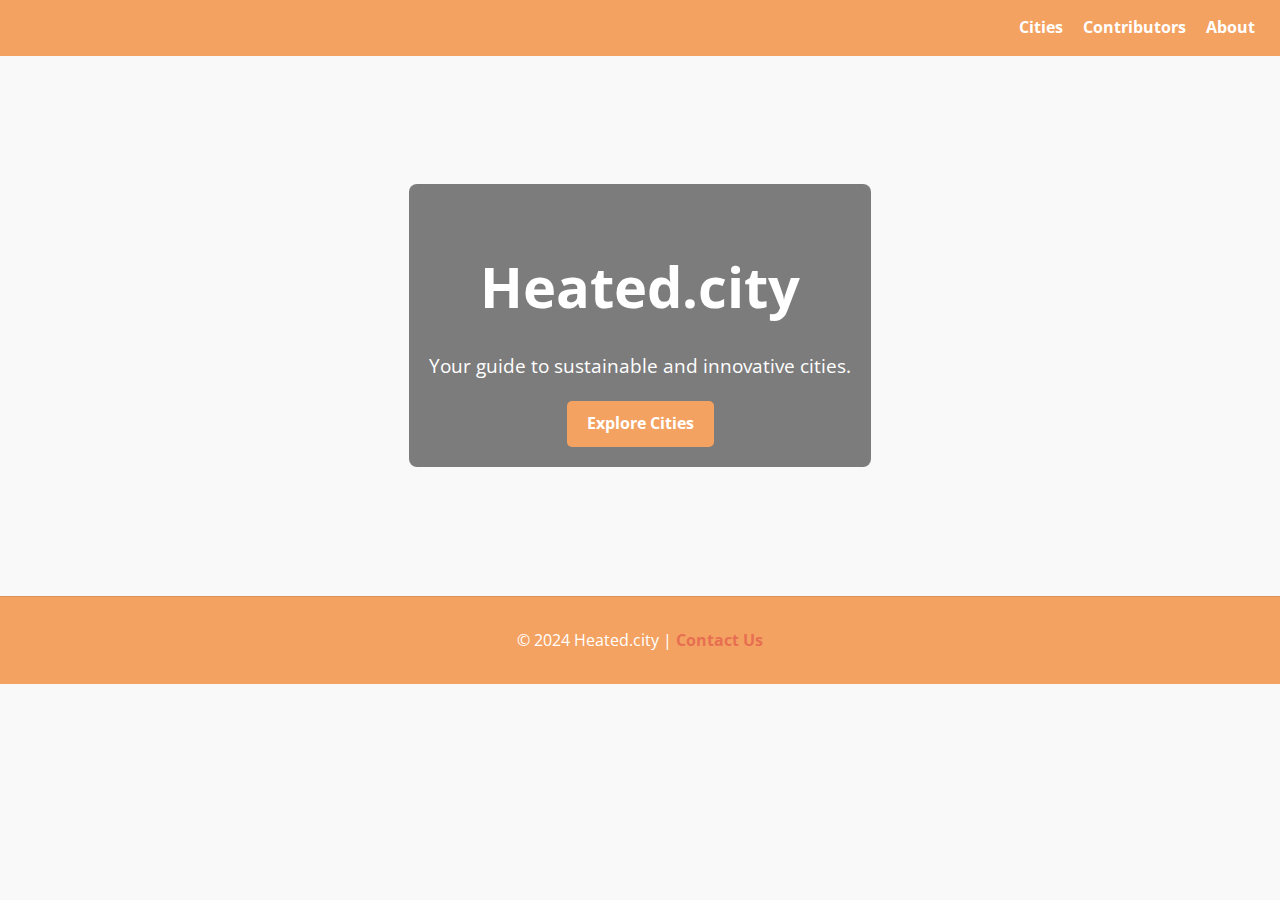
<file: index.html>
<!DOCTYPE html>
<html lang="en">
<head>
    <meta charset="UTF-8">
    <meta name="viewport" content="width=device-width, initial-scale=1.0">
    <meta name="description" content="Discover sustainable, innovative urban solutions with Heated.city. Your guide to the future of cities.">
    <meta name="keywords" content="sustainability, urban planning, future cities, innovation, Heated.city">
    <meta name="author" content="Heated.city">
    <title>Heated.city | Sustainable Urban Visions</title>
    <link href="https://fonts.googleapis.com/css2?family=Open+Sans:wght@300;400;700&display=swap" rel="stylesheet">
    <link rel="stylesheet" href="css/styles.css">
</head>
<body>
    <!-- Navigation -->
    <nav>
        <div class="logo"><a href="index.html">Heated.city</a></div>
        <ul>
            <li><a href="cities.html">Cities</a></li>
            <li><a href="contributors.html">Contributors</a></li>
            <li><a href="about.html">About</a></li>
        </ul>
    </nav>

    <!-- Header -->
    <header class="global-header">
        <div class="slideshow" aria-label="City Highlights">
            <img src="img/city1.png" alt="Futuristic skyline of a sustainable city" class="active">
            <img src="img/city2.png" alt="Green urban park in a modern city">
            <img src="img/city3.png" alt="Innovative city architecture by the water">
        </div>
        <div class="content">
            <h1>Heated.city</h1>
            <p>Your guide to sustainable and innovative cities.</p>
            <a href="cities.html" class="cta-button">Explore Cities</a>
        </div>
    </header>

    <!-- Footer -->
    <footer>
        <p>&copy; 2024 Heated.city | <a href="contact.html">Contact Us</a></p>
    </footer>

    <!-- Scripts -->
    <script src="js/main.js"></script>
</body>
</html>
</file>
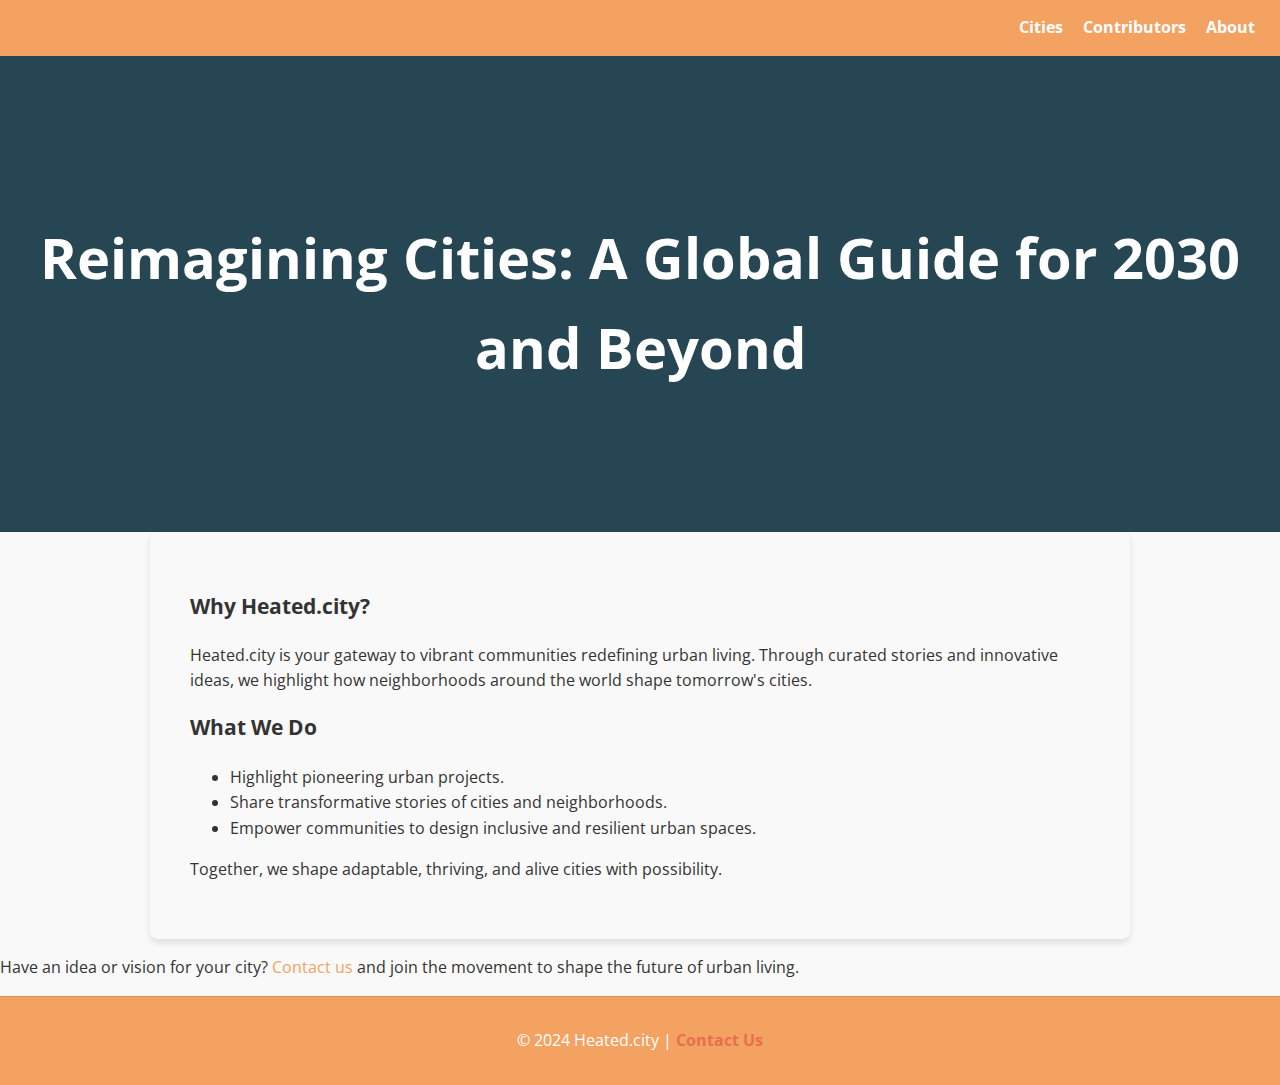
<file: about.html>
<!DOCTYPE html>
<html lang="en">
<head>
    <meta charset="UTF-8">
    <meta name="viewport" content="width=device-width, initial-scale=1.0">
    <meta name="description" content="Heated.city explores how neighborhoods and communities redefine urban living through innovation, creativity, and resilience.">
    <meta name="keywords" content="Heated.city, About, Sustainability, Urban Planning, Future Cities">
    <meta name="author" content="Heated.city">
    <title>About - Heated.city</title>
    <link href="https://fonts.googleapis.com/css2?family=Open+Sans:wght@400;700&display=swap" rel="stylesheet">
    <link rel="stylesheet" href="css/styles.css">
</head>
<body>
    <!-- Navigation -->
    <nav>
        <div class="logo"><a href="../index.html">Heated.city</a></div>
        <ul>
            <li><a href="../cities.html">Cities</a></li>
            <li><a href="../contributors.html">Contributors</a></li>
            <li><a href="../about.html">About</a></li>
        </ul>
    </nav>

    <!-- About Page Header -->
    <header class="page-header">
        <h1>Reimagining Cities: A Global Guide for 2030 and Beyond</h1>
    </header>

    <!-- About Content Section -->
    <main>
        <section class="about-section">
            <h2>Why Heated.city?</h2>
            <p>
                Heated.city is your gateway to vibrant communities redefining urban living. Through curated stories and innovative ideas, we highlight how neighborhoods around the world shape tomorrow's cities.
            </p>
            <h2>What We Do</h2>
            <ul>
                <li>Highlight pioneering urban projects.</li>
                <li>Share transformative stories of cities and neighborhoods.</li>
                <li>Empower communities to design inclusive and resilient urban spaces.</li>
            </ul>
            <p>
                Together, we shape adaptable, thriving, and alive cities with possibility.
            </p>
        </section>

        <!-- Call-to-Action Section -->
        <section class="cta-section">
            <p>Have an idea or vision for your city? <a href="../contact.html">Contact us</a> and join the movement to shape the future of urban living.</p>
        </section>
    </main>

    <!-- Footer -->
    <footer>
        <p>&copy; 2024 Heated.city | <a href="../contact.html">Contact Us</a></p>
    </footer>

</body>
</html>
</file>
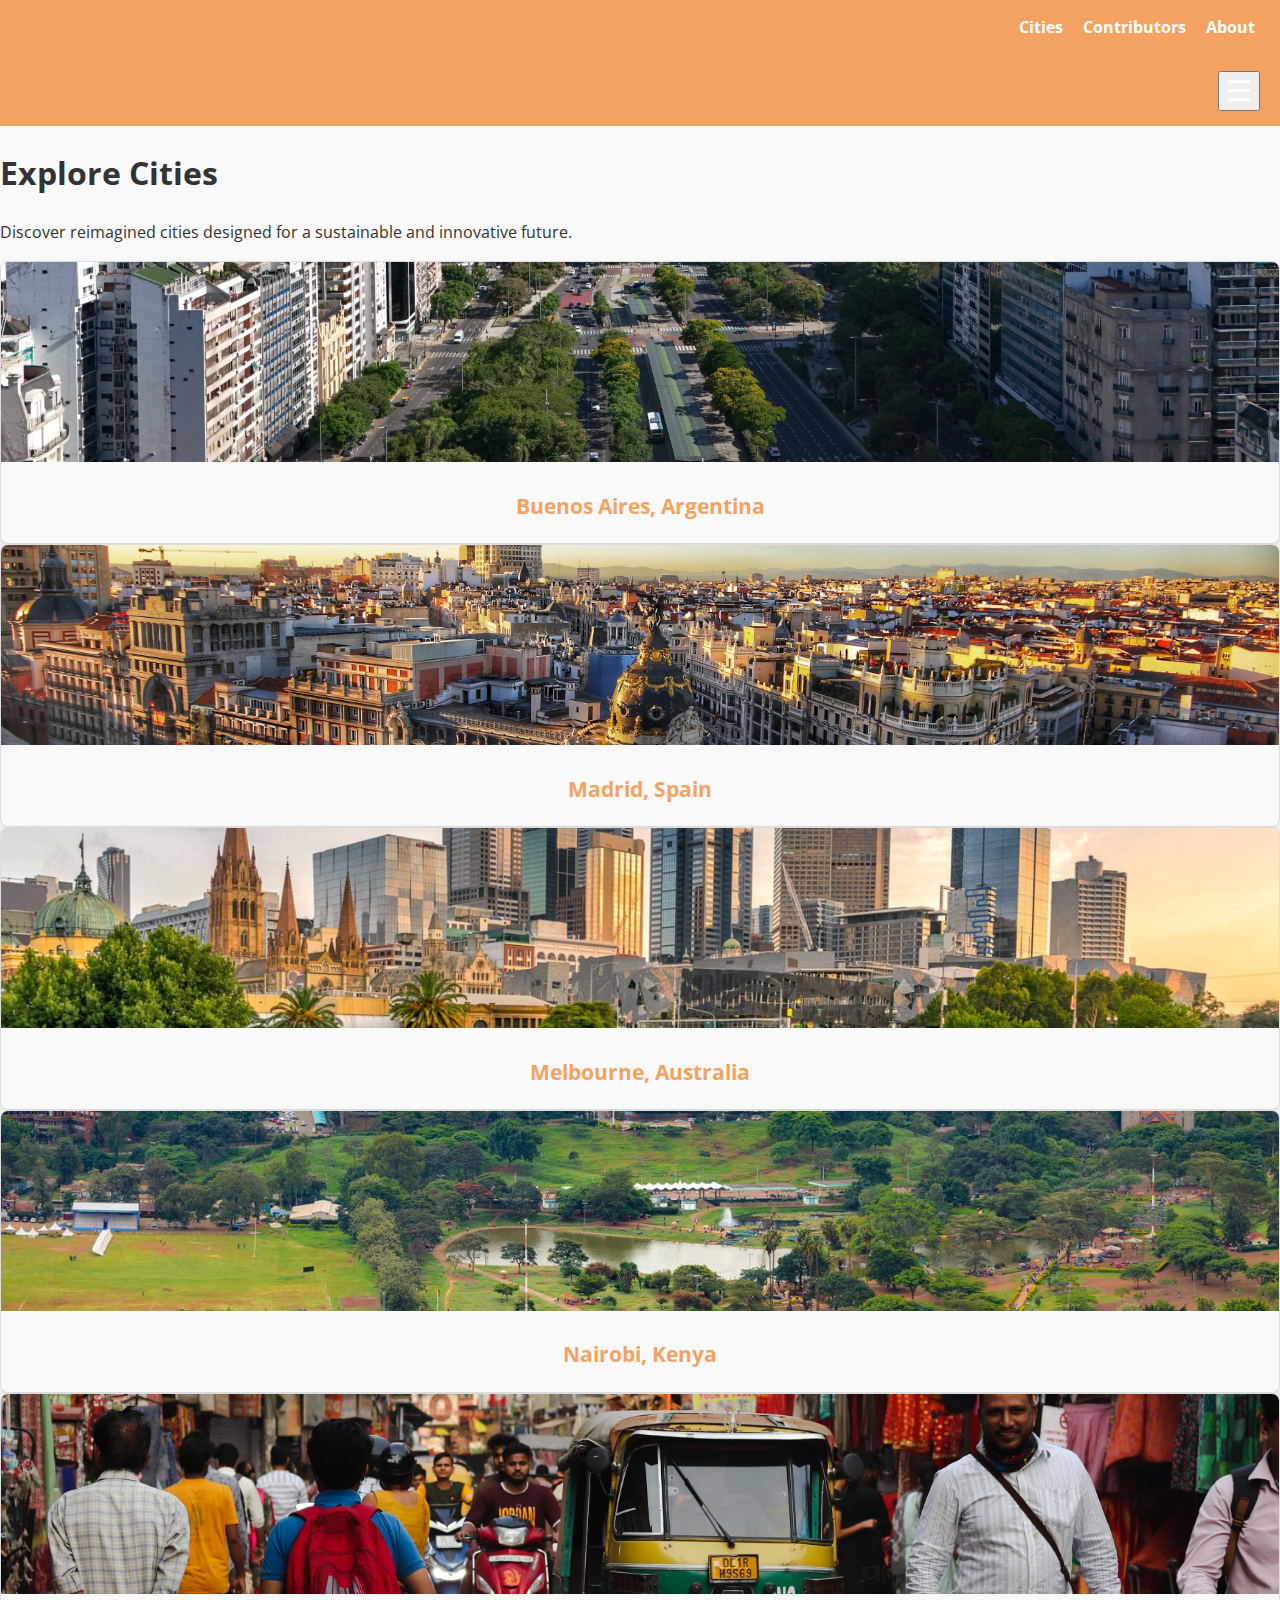
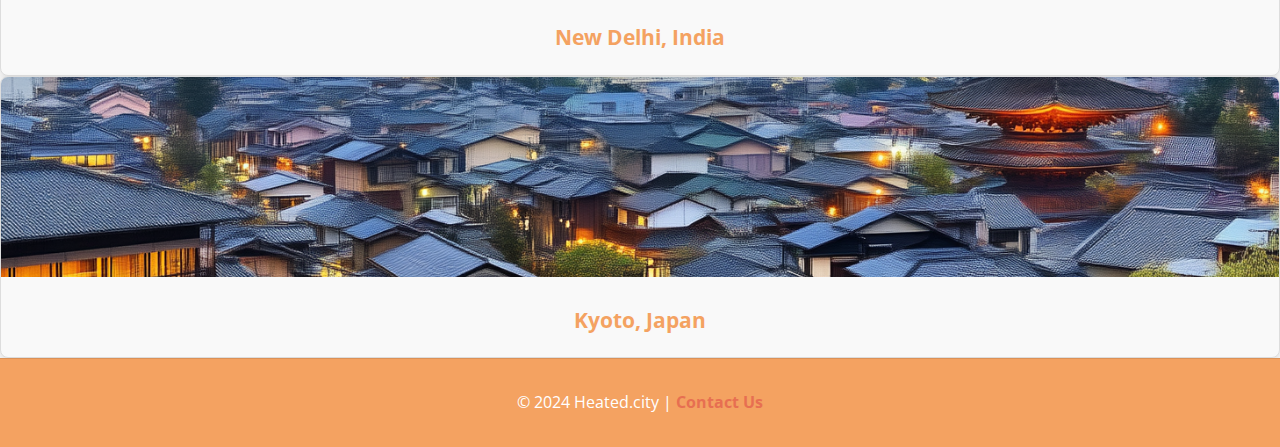
<file: cities.html>
<!DOCTYPE html>
<html lang="en">
<head>
    <meta charset="UTF-8">
    <meta name="viewport" content="width=device-width, initial-scale=1.0">
    <meta name="description" content="Discover cities reimagined for a sustainable future. Heated.city presents innovative urban visions for 2030.">
    <meta name="keywords" content="Heated.city, sustainable cities, future urban planning, innovation, global cities, 2030">
    <meta name="author" content="Heated.city">
    <title>Heated.city | Explore Cities</title>
    <link href="https://fonts.googleapis.com/css2?family=Open+Sans:wght@300;400;700&display=swap" rel="stylesheet">
    <link rel="stylesheet" href="css/styles.css">
</head>
<body>
    <!-- Navbar -->
    <nav class="desktop-nav" aria-label="Main navigation">
        <div class="logo"><a href="index.html" aria-label="Heated.city Homepage">Heated.city</a></div>
        <ul>
            <li><a href="cities.html" aria-label="Explore Cities">Cities</a></li>
            <li><a href="contributors.html" aria-label="Meet Our Contributors">Contributors</a></li>
            <li><a href="about.html" aria-label="Learn About Us">About</a></li>
        </ul>
    </nav>

    <!-- Mobile Navigation -->
    <nav class="mobile-nav" aria-label="Mobile navigation">
        <div class="logo"><a href="index.html" aria-label="Heated.city Homepage">Heated.city</a></div>
        <button class="menu-icon" aria-label="Open Menu">☰</button>
    </nav>

    <!-- Fullscreen Mobile Menu -->
    <div id="fullscreen-menu" aria-hidden="true">
        <button class="close-icon" aria-label="Close Menu">&times;</button>
        <ul>
            <li><a href="cities.html" aria-label="Explore Cities">Cities</a></li>
            <li><a href="contributors.html" aria-label="Meet Our Contributors">Contributors</a></li>
            <li><a href="about.html" aria-label="Learn About Us">About</a></li>
        </ul>
    </div>

    <!-- Main Content -->
    <main>
        <!-- Title Section -->
        <section id="cities-header" class="section-header">
            <h1>Explore Cities</h1>
            <p>Discover reimagined cities designed for a sustainable and innovative future.</p>
        </section>

        <!-- Cities Section -->
        <section id="cities-section" aria-label="List of cities">
            <div class="city-card">
                <a href="buenos-aires.html" aria-label="Learn more about Buenos Aires">
                    <img src="img/BsAs.png" alt="Aerial view of Buenos Aires, Argentina">
                    <h3>Buenos Aires, Argentina</h3>
                </a>
            </div>
            <div class="city-card">
                <a href="madrid.html" aria-label="Learn more about Madrid">
                    <img src="img/Madrid.png" alt="Skyline of Madrid, Spain">
                    <h3>Madrid, Spain</h3>
                </a>
            </div>
            <div class="city-card">
                <a href="melbourne.html" aria-label="Learn more about Melbourne">
                    <img src="img/Melbourne.png" alt="Skyline of Melbourne, Australia">
                    <h3>Melbourne, Australia</h3>
                </a>
            </div>
            <div class="city-card">
                <a href="nairobi.html" aria-label="Learn more about Nairobi">
                    <img src="img/Nairobi.png" alt="Aerial view of Nairobi, Kenya">
                    <h3>Nairobi, Kenya</h3>
                </a>
            </div>
            <div class="city-card">
                <a href="new-delhi.html" aria-label="Learn more about New Delhi">
                    <img src="img/delhi.png" alt="Cityscape of New Delhi, India">
                    <h3>New Delhi, India</h3>
                </a>
            </div>
            <div class="city-card">
                <a href="cities/kyoto.html" aria-label="Learn more about Kyoto">
                    <img src="img/kyotov2.png" alt="Traditional architecture of Kyoto, Japan">
                    <h3>Kyoto, Japan</h3>
                </a>
            </div>
        </section>
    </main>

    <!-- Footer -->
    <footer>
        <p>&copy; 2024 Heated.city | <a href="contact.html" aria-label="Contact Heated.city">Contact Us</a></p>
    </footer>

    <!-- Scripts -->
    <script src="js/main.js"></script>
</body>
</html>
</file>
<file: css/styles.css>
/* ============================
   General Styles
   ============================ */

:root {
    --primary-color: #f4a261;
    --secondary-color: #e76f51;
    --light-bg-color: #f9f9f9;
    --dark-bg-color: #264653;
    --dark-text-color: #333;
    --light-text-color: #fff;
    --max-width-large: 1200px;
    --max-width-medium: 900px;
    --gap-large: 40px;
    --gap-medium: 20px;
    --font-size-large: 3.5rem;
    --font-size-medium: 1.3rem;
    --font-size-small: 1rem;
    --font-size-xsmall: 0.9rem;
}

html, body {
    margin: 0;
    padding: 0;
    font-family: 'Open Sans', sans-serif;
    background-color: var(--light-bg-color);
    color: var(--dark-text-color);
    line-height: 1.6;
}

a {
    text-decoration: none;
    color: var(--primary-color);
}

a:hover {
    text-decoration: underline;
}

/* ============================
   Navigation
   ============================ */
nav {
    display: flex;
    justify-content: space-between;
    align-items: center;
    padding: 15px 25px;
    background-color: var(--primary-color);
    color: var(--light-text-color);
}

nav ul {
    list-style: none;
    display: flex;
    gap: var(--gap-medium);
    margin: 0;
    padding: 0;
}

nav ul li a {
    font-weight: bold;
    color: var(--light-text-color);
}

/* Mobile Navigation */
.mobile-nav {
    display: flex;
    justify-content: space-between;
    align-items: center;
    background-color: var(--primary-color);
    padding: 15px 20px;
    position: relative;
    z-index: 10;
}

.mobile-nav .menu-icon {
    font-size: 1.8rem;
    cursor: pointer;
    color: var(--light-text-color);
}

#fullscreen-menu {
    display: none;
    position: fixed;
    top: 0;
    left: 0;
    width: 100%;
    height: 100vh;
    background-color: var(--primary-color);
    z-index: 1000;
    flex-direction: column;
    justify-content: center;
    align-items: center;
}

#fullscreen-menu.show {
    display: flex;
}

#fullscreen-menu ul {
    list-style: none;
    padding: 0;
    text-align: center;
}

#fullscreen-menu ul li {
    margin: 15px 0;
}

#fullscreen-menu ul li a {
    font-size: 1.5rem;
    color: var(--light-text-color);
    font-weight: bold;
}
/* ============================
  Header + Slideshow Styles
   ============================ */
/* General Header */
.global-header {
    position: relative;
    height: 60vh; /* Ajusta según sea necesario */
    display: flex;
    justify-content: center;
    align-items: center;
    overflow: hidden; /* Evita desbordamiento de la slideshow */
}

/* Slideshow Estilos */
.slideshow {
    position: absolute;
    top: 0;
    left: 0;
    width: 100%;
    height: 100%;
    z-index: -1; /* Coloca las imágenes detrás del contenido */
}

.slideshow img {
    width: 100%;
    height: 100%;
    object-fit: cover; /* Asegura que la imagen cubra el espacio */
    position: absolute;
    opacity: 0;
    transition: opacity 1s ease-in-out;
}

.slideshow img.active {
    opacity: 1; /* Muestra la imagen activa */
}

/* Contenido dentro del Header */
.global-header .content {
    position: relative;
    z-index: 2; /* Asegura que el contenido esté sobre la slideshow */
    text-align: center;
    color: var(--light-text-color);
    padding: 20px;
    background: rgba(0, 0, 0, 0.5); /* Agrega un fondo semitransparente para mejorar legibilidad */
    border-radius: 8px;
}

.global-header h1 {
    font-size: 3.5rem;
    margin-bottom: 10px;
    font-weight: bold;
}

.global-header p {
    font-size: 1.2rem;
    margin-bottom: 20px;
}

/* Botón CTA */
.cta-button {
    display: inline-block;
    padding: 10px 20px;
    font-size: 1rem;
    font-weight: bold;
    background-color: var(--primary-color);
    color: var(--light-text-color);
    border-radius: 5px;
    text-decoration: none;
    transition: background-color 0.3s ease;
}

.cta-button:hover {
    background-color: var(--secondary-color);
}

/* ============================
   Footer Styles
   ============================ */
footer {
    text-align: center;
    padding: 15px 20px;
    background-color: var(--primary-color);
    color: var(--light-text-color);
    font-size: var(--font-size-small);
    border-top: 1px solid rgba(0, 0, 0, 0.1);
}

footer a {
    color: var(--secondary-color);
    font-weight: bold;
    text-decoration: none;
}

footer a:hover {
    text-decoration: underline;
    color: var(--dark-bg-color);
}

/* ============================
   Page Headers
   ============================ */
.page-header {
    text-align: center;
    background-color: var(--dark-bg-color);
    color: var(--light-text-color);
    padding: 120px 20px;
}

.page-header h1 {
    font-size: var(--font-size-large);
    margin-bottom: var(--gap-medium);
}

/* ============================
   Index Page Styles
   ============================ */
.index-section {
    padding: var(--gap-large);
    max-width: var(--max-width-large);
    margin: 0 auto;
}

.index-card {
    background: var(--light-bg-color);
    border: 1px solid #ddd;
    border-radius: 8px;
    padding: var(--gap-medium);
    box-shadow: 0 4px 8px rgba(0, 0, 0, 0.1);
    transition: transform 0.3s ease;
}

.index-card:hover {
    transform: translateY(-5px);
}

/* ============================
   Cities Page Styles
   ============================ */
.cities-grid {
    display: grid;
    grid-template-columns: repeat(auto-fit, minmax(300px, 1fr));
    gap: var(--gap-large);
    max-width: var(--max-width-large);
    margin: 0 auto;
    padding: var(--gap-large);
}

.city-card {
    text-align: center;
    background: var(--light-bg-color);
    border: 1px solid #ddd;
    border-radius: 8px;
    box-shadow: 0 4px 8px rgba(0, 0, 0, 0.1);
    overflow: hidden;
    transition: transform 0.3s ease;
}

.city-card img {
    width: 100%;
    height: 200px;
    object-fit: cover;
}

.city-card h3 {
    font-size: var(--font-size-medium);
    margin: var(--gap-medium) 0;
}

/* ============================
   Kyoto Page Styles
   ============================ */
.kyoto-header {
    background: url('../img/kyotoheader.png') no-repeat center center / cover;
    color: var(--light-text-color);
    text-align: center;
    padding: 120px 20px;
    margin-bottom: 30px;
}

.kyoto-header h1 {
    font-size: var(--font-size-large);
    margin: 0;
    text-shadow: 0 2px 8px rgba(0, 0, 0, 0.7);
}

.kyoto-layout {
    display: flex;
    flex-direction: column;
    gap: var(--gap-large);
    padding: 30px;
    max-width: var(--max-width-large);
    margin: 0 auto;
}

#map {
    width: 100%;
    height: 800px;
    border-radius: 8px;
    border: 1px solid #ddd;
    box-shadow: 0 4px 6px rgba(0, 0, 0, 0.1);
}

.contributors-wrapper {
    background-color: var(--light-bg-color);
    border-radius: 8px;
    padding: var(--gap-medium);
    box-shadow: 0 4px 8px rgba(0, 0, 0, 0.1);
    overflow-y: auto;
    max-height: 800px;
}

/* ============================
   Contributors Page Styles
   ============================ */
.contributors-list {
    display: grid;
    grid-template-columns: repeat(auto-fit, minmax(300px, 1fr));
    gap: var(--gap-medium);
    max-width: var(--max-width-large);
    margin: 0 auto;
    padding: var(--gap-large);
}

.contributor-card {
    text-align: center;
    background: var(--light-bg-color);
    border: 1px solid #ddd;
    border-radius: 8px;
    padding: 20px;
    box-shadow: 0 4px 8px rgba(0, 0, 0, 0.1);
}

.contributor-card img {
    width: 100px;
    height: 100px;
    border-radius: 50%;
    object-fit: cover;
    margin-bottom: 10px;
}

.contributor-card h3 {
    font-size: 1.2rem;
    margin: 0;
    font-weight: bold;
}

.contributor-card p {
    font-size: 1rem;
    color: var(--dark-text-color);
    margin-top: 5px;
}

/* ============================
   About Page Styles
   ============================ */
.about-section {
    max-width: var(--max-width-medium);
    margin: 0 auto;
    padding: var(--gap-large);
    background: var(--light-bg-color);
    border-radius: 8px;
    box-shadow: 0 4px 6px rgba(0, 0, 0, 0.1);
}

.about-section h2 {
    font-size: var(--font-size-medium);
    margin-bottom: var(--gap-medium);
}

/* ============================
   Responsive Adjustments
   ============================ */
@media (max-width: 768px) {
    nav ul {
        flex-direction: column;
        gap: 10px;
    }

    .page-header h1 {
        font-size: 2.5rem;
    }

    .index-section, .cities-grid, .kyoto-layout, .contributors-list, .about-section {
        padding: var(--gap-medium);
    }

    #map, .contributors-wrapper {
        height: 400px;
        max-height: 400px;
        overflow-y: auto;
    }

    .city-card img, .contributor-card img {
        height: 150px;
    }
}
</file>
